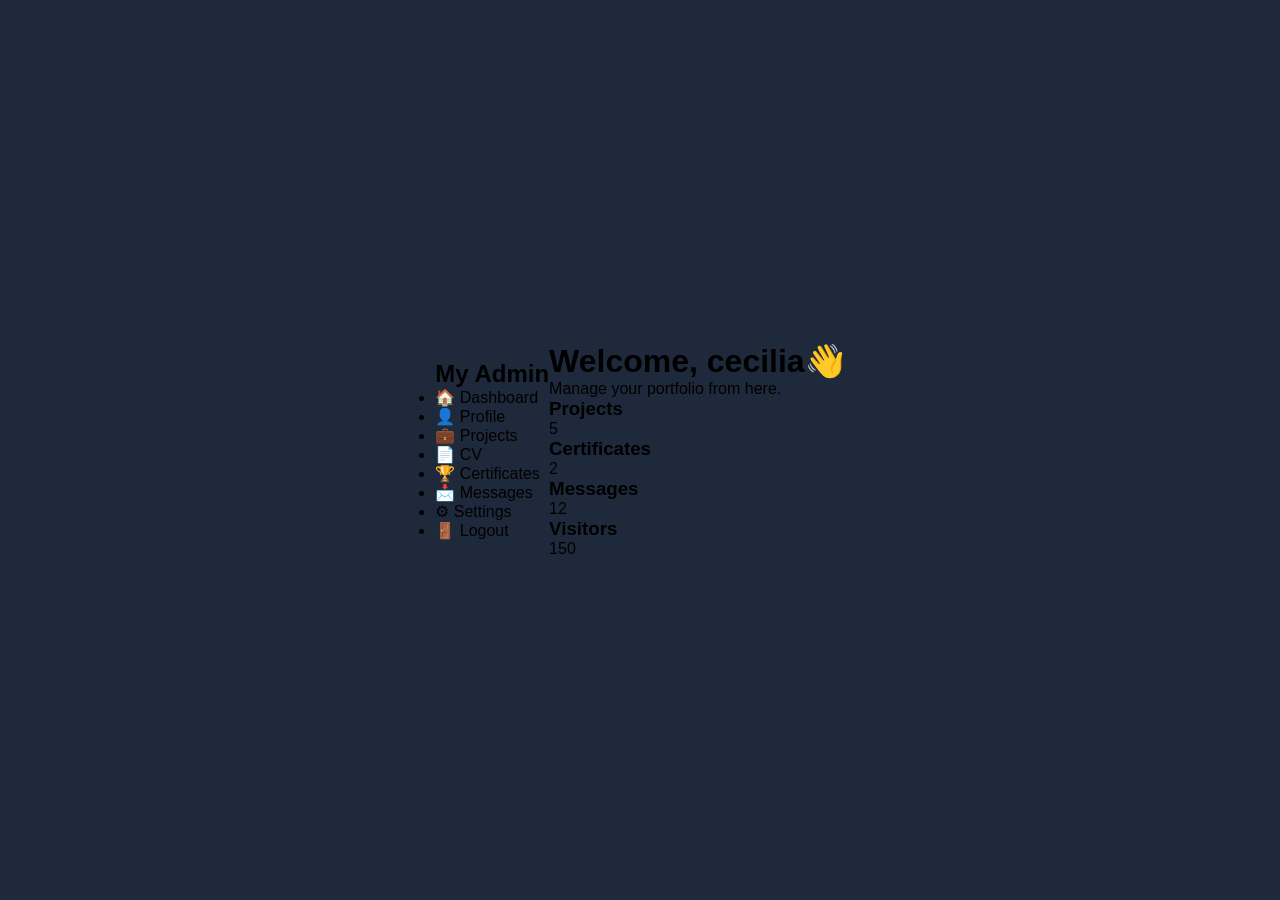
<file: admin/dashboard.html>
<!DOCTYPE html>
<html lang="en">
<head>
    <meta charset="UTF-8">
    <meta name="viewport" content="width=device-width, initial-scale=1.0">
    <title>Admin Dashboard</title>

    <link rel="stylesheet" href="css/dashboard.css">
</head>

<body>

<div class="sidebar">

    <h2>My Admin</h2>

    <ul>
        <li>🏠 Dashboard</li>
        <li>👤 Profile</li>
        <li>💼 Projects</li>
        <li>📄 CV</li>
        <li>🏆 Certificates</li>
        <li>📩 Messages</li>
        <li>⚙ Settings</li>
        <li>🚪 Logout</li>
    </ul>

</div>

<div class="main-content">

    <header>
        <h1>Welcome, cecilia👋</h1>
        <p>Manage your portfolio from here.</p>
    </header>

    <div class="cards">

        <div class="card">
            <h3>Projects</h3>
            <p>5</p>
        </div>

        <div class="card">
            <h3>Certificates</h3>
            <p>2</p>
        </div>

        <div class="card">
            <h3>Messages</h3>
            <p>12</p>
        </div>

        <div class="card">
            <h3>Visitors</h3>
            <p>150</p>
        </div>

    </div>

</div>

<script src="js/dashboard.js"></script>

</body>
</html>
</file>
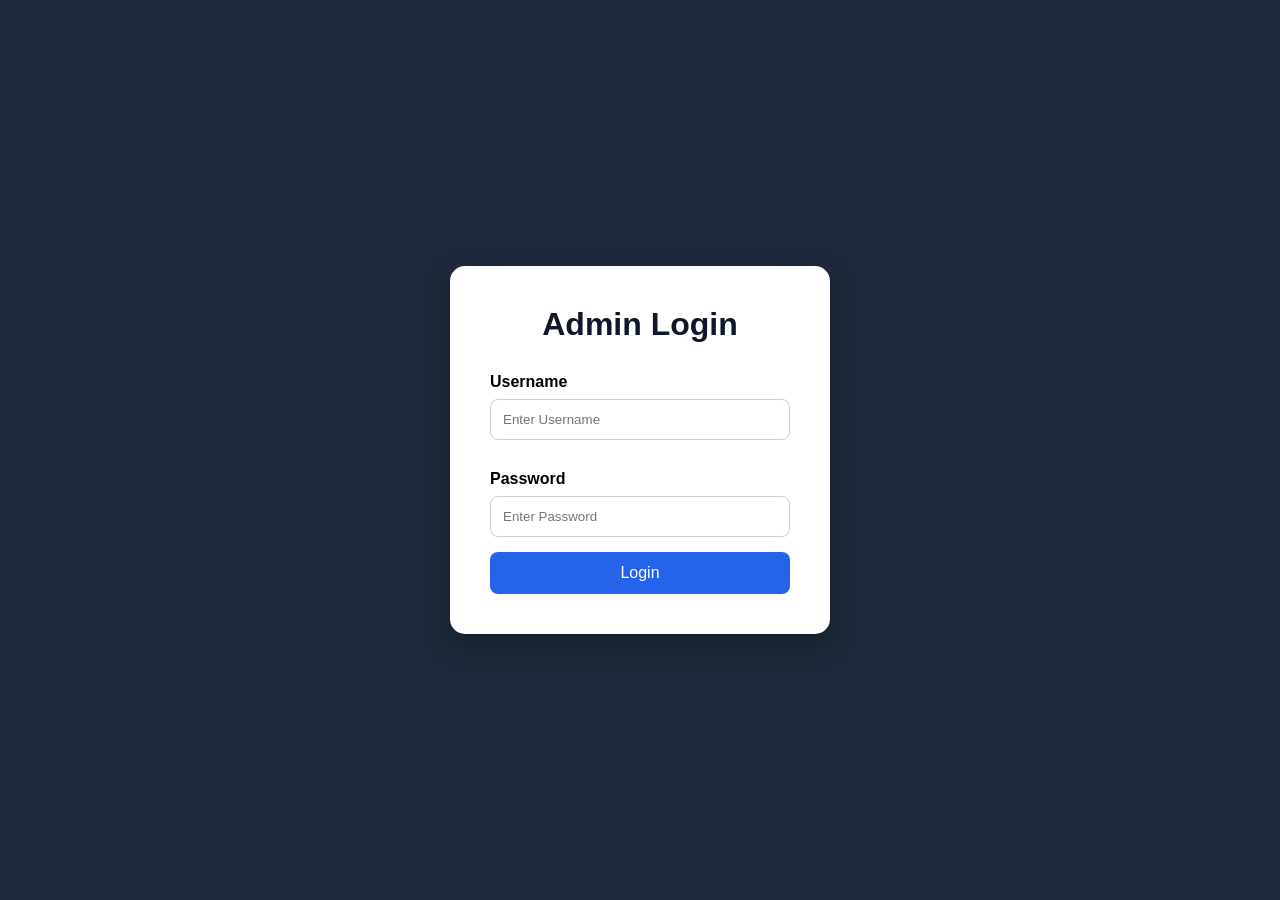
<file: admin/login.html>
<!DOCTYPE html>
<html lang="en">
<head>
    <meta charset="UTF-8">
    <meta name="viewport" content="width=device-width, initial-scale=1.0">
    <title>Admin Login</title>

    <link rel="stylesheet" href="css/dashboard.css">
</head>

<body>

<div class="login-container">

    <h1>Admin Login</h1>

    <form action="dashbord.html">

        <label>Username</label>
        <input type="text" placeholder="Enter Username">

        <label>Password</label>
        <input type="password" placeholder="Enter Password">

        <button type="submit">Login</button>

    </form>

</div>

<script src="js/dashboard.js"></script>

</body>
</html>
</file>
<file: admin/css/dashboard.css>
*{
    margin:0;
    padding:0;
    box-sizing:border-box;
    font-family:Arial, Helvetica, sans-serif;
}

body{
    background:#1e293b;
    display:flex;
    justify-content:center;
    align-items:center;
    height:100vh;
}

.login-container{
    background:white;
    width:380px;
    padding:40px;
    border-radius:15px;
    box-shadow:0 10px 30px rgba(0,0,0,.3);
}

.login-container h1{
    text-align:center;
    margin-bottom:30px;
    color:#0f172a;
}

label{
    display:block;
    margin-top:15px;
    margin-bottom:8px;
    font-weight:bold;
}

input{
    width:100%;
    padding:12px;
    border:1px solid #ccc;
    border-radius:8px;
    margin-bottom:15px;
}

button{
    width:100%;
    padding:12px;
    border:none;
    background:#2563eb;
    color:white;
    font-size:16px;
    border-radius:8px;
    cursor:pointer;
}

button:hover{
    background:#1d4ed8;
}
</file>
